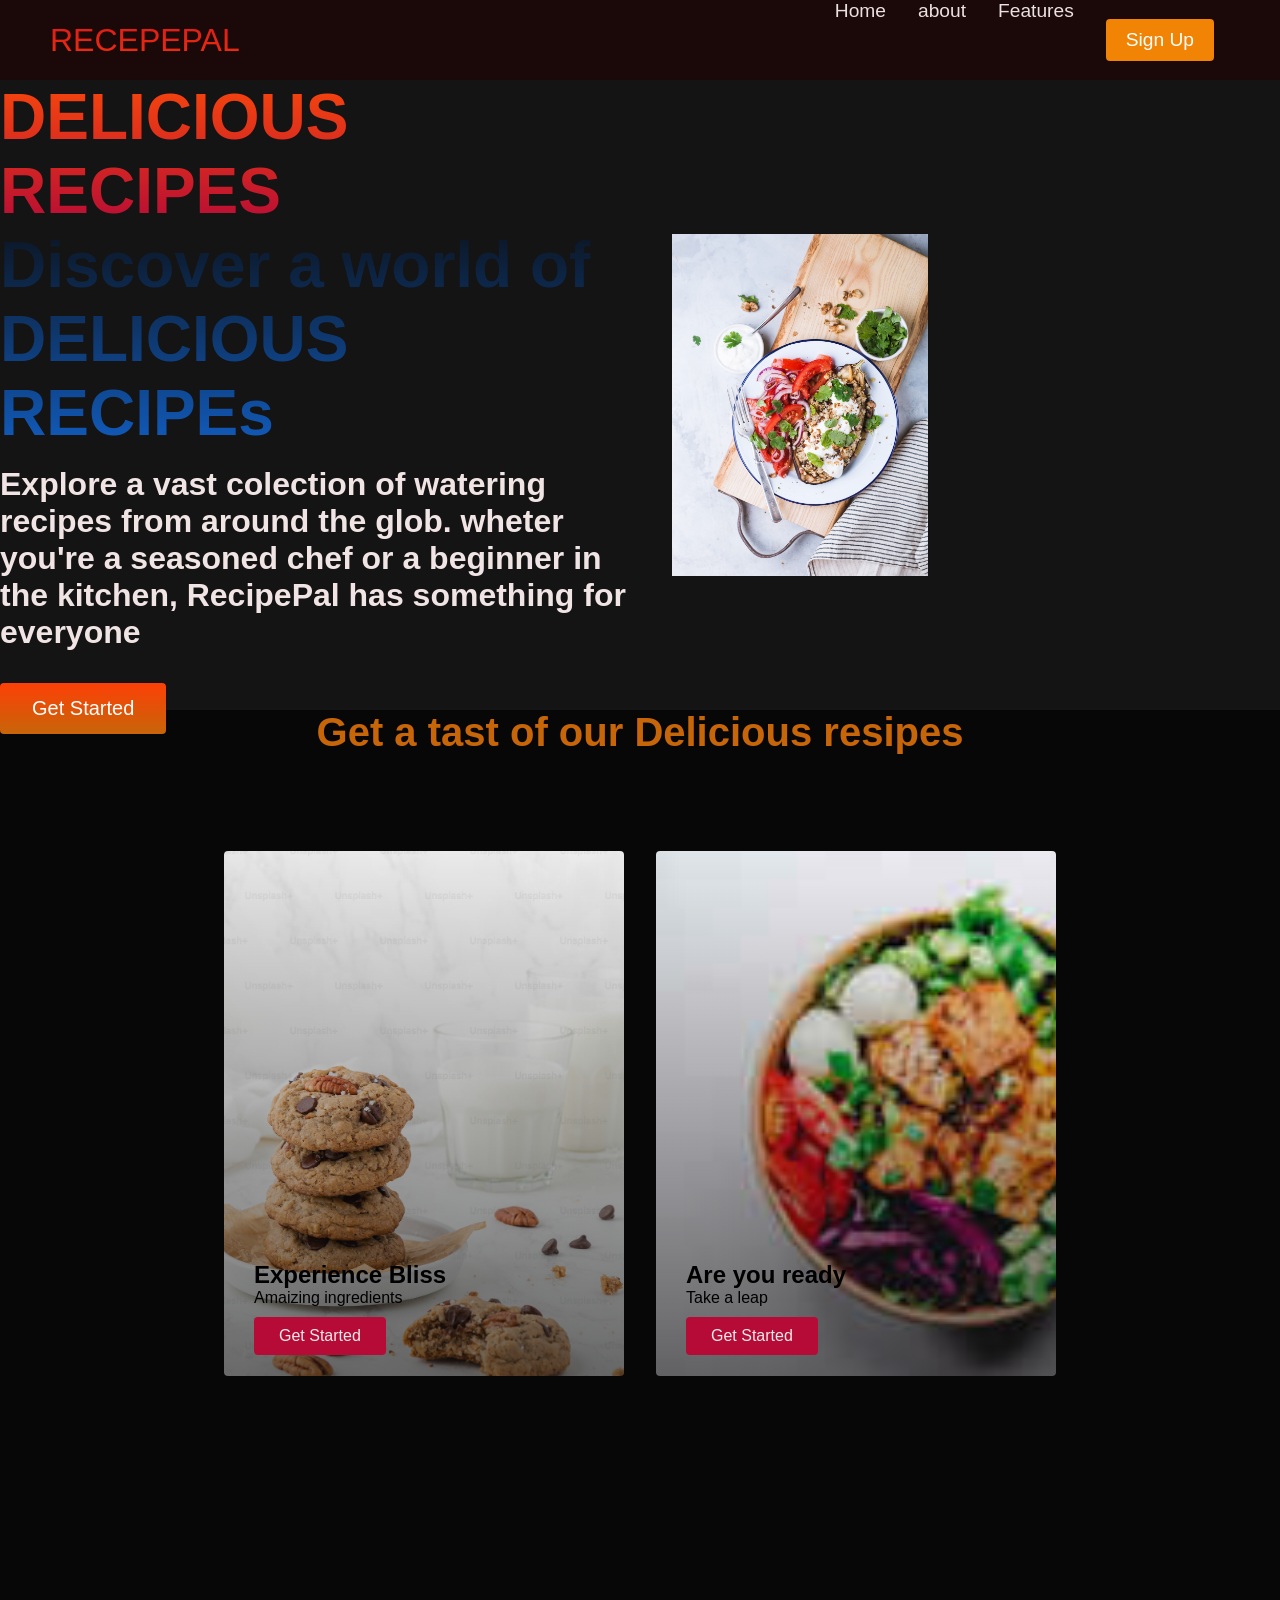
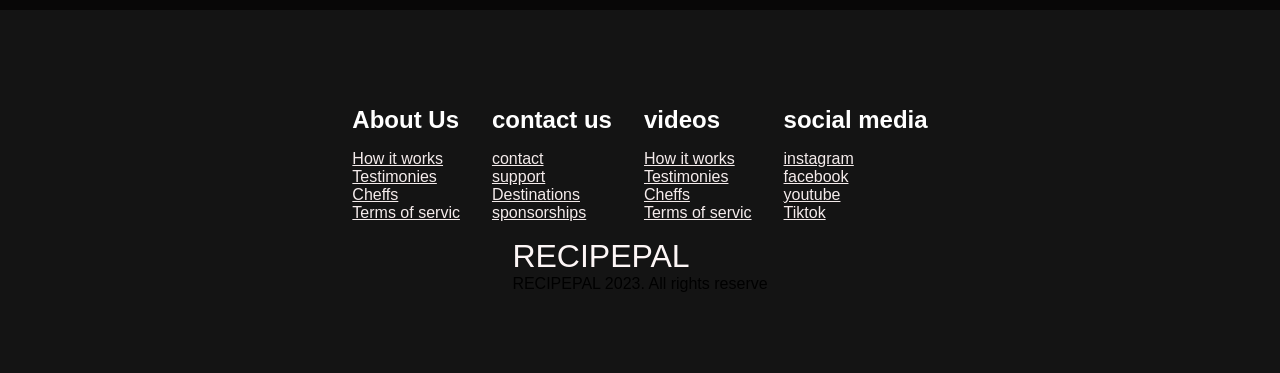
<file: index.html>
<!DOCTYPE html>
<html lang="en">
<head>
    <meta charset="UTF-8">
    <meta http-equiv="X-UA-Compatible" content="IE=edge">
    <meta name="viewport" content="width=device-width, initial-scale=1.0">
    <title>welcome to  DELICIOUS RECEPEPAL</title>
    <link rel="stylesheet" href="styles.css" />

</head>
<body>
    <!--Navbar Sector-->
    <nav class="navbar">
        <div class="navbar__container">
            <a href="/" id="navbar__logo">RECEPEPAL</a>
            <div class="navbar__toggle" id="mobile-menu">
                <span class="bar"></span>
                <span class="bar"></span>
                <span class="bar"></span>
         </div>
         <ul class="navbar__menu">
            <li class="navbar__item">
                <a href="/" class="navbar__links">Home</a>
            </li>
            <li class="navbar__item">
                <a href="about.html" class="navbar__links">about</a>
            </li>
            <li class="navbar__item">
                <a href="/" class="navbar__links">Features</a>
            </li>
            <li class="navbar__btn">
                <a href="/" class="button">Sign Up</a>
            </li>
            </ul>
        </div>
    </nav>
    <!--Hero Section-->
    <div class="main">
        <div class="main__container">
            <div class="main__content">
                <h1>DELICIOUS RECIPES</h1>
                <h2>Discover a world of DELICIOUS RECIPEs</h1>
                <p>Explore a vast colection of watering recipes from around the glob. wheter you're a seasoned chef or a beginner in the kitchen, RecipePal has something for everyone</p>
                <button class="main__btn">
                    <a href="/">Get Started</a>
                </button>

            </div>
            <div class="main__container">
                <div class="main__img--container">
                    <img src="images/main.jpeg" alt="pic" id="main__img">
                </div>
            </div>
        </div>
    </div>
    <!--service section-->
    <div class="services">
        <h1>Get a tast of our Delicious resipes</h1>
        <div class="services__container">
            <div class="services__card">
                <h2>Experience Bliss</h2>
                <p>Amaizing ingredients</p>
                <button>Get Started</button>
            </div>
            <div class="services__card">
                <h2>Are you ready</h2>
                <p>Take a leap</p>
                <button>Get Started</button>
            </div>
        </div>
    </div>
    <!--footer section-->
    <div class="footer__container">
        <div class="footer__links">
            <div class="footer__links--wrapper">
                <div class="footer__links--items">
                    <h2>About Us</h2>
                    <a href="/">How it works</a>
                    <a href="/">Testimonies</a>
                    <a href="/">Cheffs</a>
                    <a href="/">Terms of servic</a>
                </div>
                <div class="footer__links--items">
                    <h2>contact us</h2>
                    <a href="/">contact</a>
                    <a href="/">support</a>
                    <a href="/">Destinations</a>
                    <a href="/">sponsorships</a>
                </div>
                <div class="footer__links--items">
                    <h2>videos</h2>
                    <a href="/">How it works</a>
                    <a href="/">Testimonies</a>
                    <a href="/">Cheffs</a>
                    <a href="/">Terms of servic</a>
                </div>
                <div class="footer__links--items">
                    <h2>social media</h2>
                    <a href="/">instagram</a>
                    <a href="/">facebook</a>
                    <a href="/">youtube</a>
                    <a href="/">Tiktok</a>
                </div>
            </div>
        </div>
        <div class="social__media">
            <div class="social__media--wrap">
                <div class="footer__logo">
                    <a href="/" id="footer__logo"><i class="fas faa-gem"></i>RECIPEPAL</a>
                </div>
                <p class="website__right">RECIPEPAL 2023. All rights reserve </p>
                <div class="social__icons">
                    <a href="/" class="social__icon--link" target="_blank">
                        <i class="fab fa-facebook"></i>
                    </a>
                    <a href="/" class="social__icon--link" target="_blank">
                        <i class="fab fa-instagram"></i>
                    </a>
                    <a href="/" class="social__icon--link" target="_blank">
                        <i class="fab fa-tiktok"></i>
                    </a>
                    <a href="/" class="social__icon--link" target="_blank">
                        <i class="fab fa-youtube"></i>
                    </a>
                </div>
            </div>
        </div>
    </div>
    <script src="app.js"></script>
</body>
</html>
</file>
<file: styles.css>
* {
    box-sizing: border-box;
    margin: 0;
    padding: 0;
    font-family: sans-serif;
}

.navbar {
    background: #1b0808;
    height: 80px;
    display: flex;
    justify-content: center;
    align-items: center;
    font-size: 1.2rem;
    position: sticky;
    top: 0;
    z-index: 999
    ;
}

.navbar__container {
    display: flex;
    justify-content: space-between;
    height: 80px;
    z-index: 1;
    width: 100%;
    max-width: 1300px;
    margin: 0 auto;
    padding: 0 50px;
}

#navbar__logo {
    background-color: #e91010e0;
    background-image: linear-gradient(to top, #f73809, rgba(245, 42, 710, 0.067) );
    background-size: 100%;
    -webkit-background-clip: text;
    -moz-background-clip: text;
    -webkit-text-fill-color: transparent;
    -moz-text-fill-color: transparent;
    display: flex;
    align-items: center;
    cursor: pointer;
    text-decoration: none;
    font-size: 2rem;
}

.fa-gem {
    margin-right: 0.5rem;

}

.navbar__menu {
    display: flex;
    align-items: center;
    list-style: none;
    text-align: center;
}

.navbar__item {
    height: 80px;
}

.navbar__links {
    color: #ece1e1;
    display: flex;
    align-content: center;
    justify-content: center;
    text-decoration: none;
    padding: 0 1rem;
    height: 100%;

}

.navbar__btn {
    display: flex;
    justify-content: center;
    align-items: center;
    padding: 0 1rem;
    width: 100%;
}

.button {
    display: flex;
    justify-content: ;
    align-items: center;
    text-decoration: none;
    padding: 10px 20px;
    height: 100%;
    width: 100%;
    border: navajowhite;
    outline: none;
    border-radius: 4px;
    background: #f18305;
    color: #fff;
}

.button:hover {
    background: #0dcfe9;
    transition: all 0.2s ease-in-out;
}

.navbar__links:hover {
    color: #f507b9;
    transition: all 0.2s ease-in-out;
}

@media screen and (max-width: 960px) {
    .navbar__container {
        display: flex;
        justify-content: space-between;
        height: 80px;
        z-index: 1;
        width: 100%;
        max-width: 1300px;
        padding: 0;

    }

    .navbar__menu {
        display: grid;
        grid-template-columns: auto; 
        margin: 0;
        width: 100%;
        /*position: absolute;
        top: -1000px;
        opacity: 0;*/
        transition: all 0.5s ease-in-out;
        height: 50vh;
        z-index: -1;
        background: #0c0b0b;
        

    }

    .navbar__menu.active {
        background: #0c0b0b;
        top: 100%;
        opacity: 1;
        transition: all 0.5s ease-in-out;
        z-index: 99;
        height: 50vh;
        font-size: 1.6rem;

    }

    #navbar__logo {
        padding-left: 25px ;
    }

    .navbar__toggle .bar {
        width: 25px;
        height: 3px;
        margin: 5px auto;
        transition: all 0.5s ease-in-out;
        background: #fff;

    }

    .navbar__item {
        width: 100%;
    }
    .navbar__links {
        text-align: center;
        padding: 2rem;
        width: 100%;
        display: table;
    }

    #mobile-menu {
        position: absolute;
        top:20%;
        right: 5%;
        transform: translate(5%, 20%);
    }
    
    .navbar__btn {
        padding-bottom: 2rem;
    }
       
    .button {
        display: flex;
        justify-content: center;
        align-items: center;
        width: 80%;
        height: 80%;
        margin: 0;
    }

    .navbar__toggle .bar {
        display: block;
        cursor: pointer;
    }
    #mobil-menu.is-active .bar:nth-child(2) {
        opacity: 0;
    }
    #mobil-menu.is-active .bar:nth-child(1) {
        transform: translateY(8px) rotate(45deg);
    }
    #mobil-menu.is-active .bar:nth-child(3) {
        transform: translateY(-8px) rotate(-45deg);
    }

}


/* hero section*/
.main {
    background-color: #141414;

}

.main__container {
    display: grid;
    grid-template-columns: 1fr 1fr;
    align-items: center;
    justify-self: center ;
    margin: 0 auto;
    height: 70vh;
    border: #080707;
    z-index: 1;
    width: 100%;
    max-width: 1300px;
    padding: ;
}

.main__content h1 {
    font-size: 4rem;
    background-color: #ff8177;
    background-image: linear-gradient(to top, #b60b36 0%, #f8470c 100%);
    background-size :100%;
    -webkit-background-clip:text;
    -moz-background-clip: text;
    -webkit-text-fill-color: transparent;
    -moz-text-fill-color: transparent;

}

.main__content h2 {
    font-size: 4rem;
    background-color: #ff8177;
    background-image: linear-gradient(to top, #115cbe 0%, #0c1522 100%);
    background-size :100%;
    -webkit-background-clip:text;
    -moz-background-clip: text;
    -webkit-text-fill-color: transparent;
    -moz-text-fill-color: transparent;

}

.main__content p {
    margin-top: 1rem;
    font-size: 2rem;
    font-weight: 700;
    color: #f0e4e4;

}

.main__btn{
    font-size: 1.25rem;
    background-image: linear-gradient(to top,#c76509 0%, #fc4007 100%);
    padding: 14px 32px;
    border: none;
    border-radius: 4px;
    color: #080707;
    margin-top: 2rem;
    cursor: pointer;
    position: relative;
    transition: all 0.35;
    outline: none;
    
}
.main__btn a {
    position: relative;
    z-index: 2;
    color: #fff;
    text-decoration: none;

}
.main__btn:after {
    position: absolute;
    content: '';
    top: 0;
    left: 0;
    width: 0;
    height: 100%;
    background: #115cbe;
    transition: all 0.35s;
    border-radius: 4px;

}

.main__btn:hover {
    color: #fff;
    
}
.main__btn:hover::after {
    width: 100%;

}

.main__img--container {
    text-align: center;

}
#main__img {
    height: 80%;
    width: 80%;

}

/*mobile Responsive*/
@media screen and (max-width: 768) {
    .main__container {
        display:grid;
        grid-template-columns: auto;
        align-items: center;
        justify-self: center;
        width: 100%;
        margin: 0 auto;
        height: 90vh;

    }
    .main__content {
        text-align: center;
        margin: 4rem;

    }

    .main__content h1 {
        font-size: 2.5rem;
        margin-top:2rem ;

    }
    .main__content h2 {
        font-size: 3rem;

    }
    .main__content p {
        margin-top: 1rem;
        font-size: 1.5rem;

    }

    
}

@media  and (max-width: 480px) {

    .main__content h1 {
        font-size: 2rem;
        margin-top:3rem ;

    }
    .main__content h2 {
        font-size: 2rem;

    }
    .main__content p {
        margin-top: 2rem;
        font-size: 1.5rem;

    }

    .main__btn {
        padding: 12px 36px;
        margin: 2.5rem 0;
    }
}

/*service section css*/
.services {
    background: #080707;
    display: flex;
    flex-direction: column;
    align-items: center;
    height: 100vh;
}
.services h1 {
    background-color: #c76509;
    background-image: -moz-linear-gradient(to right,
    #ff8177 0%
    #ff867a 0%
    #ff8c7f 21%
    #f99185 52%
    #cf556c 78%
    #b12a5b 100%
    );
    background-size: 100%;
    margin-bottom: 5rem;
    font-size: 2.5rem;
    -webkit-background-clip:text;
    -moz-background-clip: text;
    -webkit-text-fill-color: transparent;
    -moz-text-fill-color: transparent;
}

.services__container {
    display: flex;
    justify-content: center;
    flex-wrap: wrap;
}
.services__card {
    margin: 1rem;
    height: 525px;
    width: 400px;
    border-radius: 4px;
    background-image: linear-gradient(
        to bottom,rgba(0,0,0,0) 0%,rgba(17,17,17,0.6) 100%), url('/images/pic\ 2.jpeg');
    background-size: cover;
    position: relative
    color: #070303;
}
.services__card:nth-child(2) {
    background-image: linear-gradient(
        to bottom,rgba(0,0,0,0) 0%,rgba(17,17,17,0.6) 100%), url('/images/pic\ 1.jpeg');
    
}

.services h2 {
    position: relative;
    top: 410px;
    left: 30px;

}
.services__card p{
    position: relative;
    top: 410px;
    left: 30px;

}
.services__card button {
    color: #f0ebeb;
    padding: 10px 25px;
    border: #0dcfe9;
    outline: #115cbe;
    border-radius: 4px;
    background:#b60b36 ;
    position: relative;
    top: 420px;
    left: 30px;
    font-size: 1rem;
    stroke: #0dcfe9;
    stroke-width: 2px;
    cursor: pointer;

}
.services__card:hover {
    transform: scale(1.075);
    transition: 0.1s ease-in-out;
    cursor: pointer;
}
.services__card button:hover {
    transform: scale(1.075);
    transition: 0.1s ease-in-out;
    cursor: pointer;
}    

.services h2:hover {
    transform: scale(1.025);
    transition: 0.1s ease-in-out;
    cursor: pointer;
}

 @media screen and (max-width: 960px) {
    .services h1 {
        height: 1600px;
    }
    
    .services h1 {
        font-size: 2rem;
        margin-top: 12rem;

    }
 }

 @media screen and (max-width: 480px) {
    .services {
        height: 1400px;
    
    }
    .services h1 {
        font-size: 1.2rem;
        
    }
    .services__card {
        width: 300px;

    }
 }
 /*footer css*/
 .footer__container {
    background-color: #141414;
    padding: 5rem 0;
    display: flex;
    flex-direction: column;
    justify-content: center;
    align-items: center;

 }
  #footer__logo {
    color: #fdf6f6;
    display: flex;
    align-items: center;
    cursor: pointer;
    text-decoration: none;
    font-size: 2rem;

 }
 .footer__links {
    width: 100%;
    max-width: 1000px;
    display: flex;
    justify-content: center;


 }
 .footer__links--wrapper {
    display: flex;

 }
 .footer__links--items {
    display: flex;
    flex-direction: column;
    align-items: flex-start;
    margin: 16px;
    text-align: left;
    width: i60px;
    box-sizing: border-box;

 }
 .footer__links--items h2 {
    margin-bottom: 16px;

 }
 .footer__links--items > h2 {
    color: #fff;
 }
 .footer__links--items a {
    color: #f5ecec;
    transition: 0.3s ease-in-out;

 }
</file>
